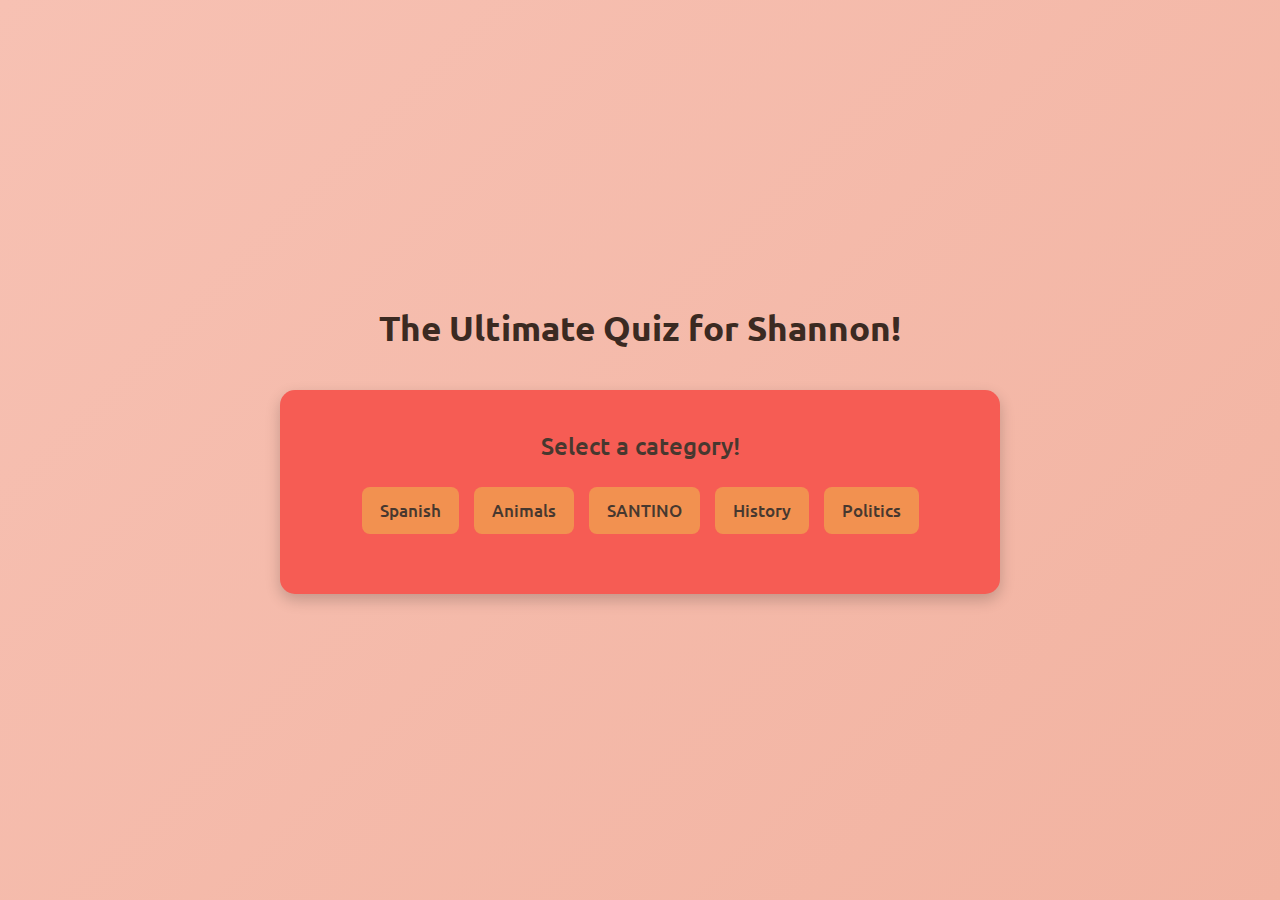
<file: index.html>
<!DOCTYPE html>
<html lang="en">

<head>
    <meta charset="UTF-8">
    <meta name="viewport" content="width=device-width, initial-scale=1.0">
    <title>The Ultimate Quiz for Shannon!</title>
    <link rel="stylesheet" href="styles/index.css">
    <link rel="preconnect" href="https://fonts.googleapis.com">
    <link rel="preconnect" href="https://fonts.gstatic.com" crossorigin>
    <link href="https://fonts.googleapis.com/css2?family=Ubuntu:ital,wght@0,300;0,400;0,500;0,700;1,300;1,400;1,500;1,700&display=swap" rel="stylesheet">
</head>

<body>
    <div id="page">
        <h1>The Ultimate Quiz for Shannon!</h1>

        <div class="tarjeta">
            <h2>Select a category!</h2>
            <ul>
                <li><a href="spanish.html">Spanish</a></li>
                <li><a href="animals.html">Animals</a></li>
                <li><a href="santino.html">SANTINO</a></li>
                <li><a href="history.html">History</a></li>
                <li><a href="politics.html">Politics</a></li>
            </ul>
        </div>

    </div>
</body>

</html>
</file>
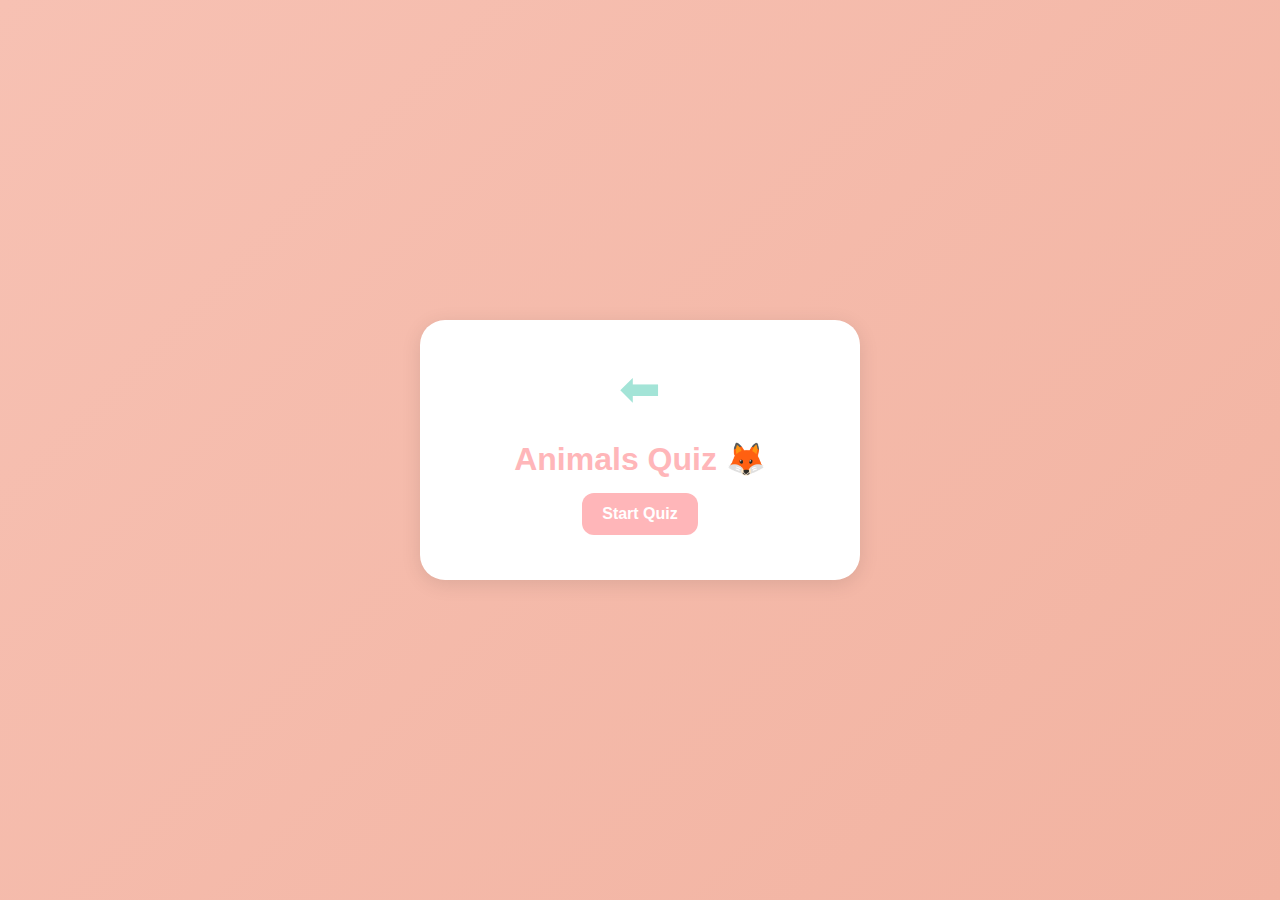
<file: animals.html>
<!DOCTYPE html>
<html lang="en">

<head>
    <meta charset="UTF-8">
    <meta name="viewport" content="width=device-width, initial-scale=1.0">
    <title>Animals Quiz</title>
    <link rel="stylesheet" href="styles/quiz.css">
    <link rel="preconnect" href="https://fonts.googleapis.com">
    <link rel="preconnect" href="https://fonts.gstatic.com" crossorigin>
    <link
        href="https://fonts.googleapis.com/css2?family=Ubuntu:ital,wght@0,300;0,400;0,500;0,700;1,300;1,400;1,500;1,700&display=swap"
        rel="stylesheet">
</head>

<body>
    <div id="quiz-container">
        <a href="index.html">⬅</a>
        <h1>Animals Quiz 🦊</h1>

        <div id="question-container" class="hidden">
            <div id="timer">⏱ 30s</div>
            <h2 id="question-text"></h2>
            <div id="options"></div>
            <button id="next-btn" class="hidden">Next</button>
        </div>

        <div id="result-container" class="hidden">
            <h2>Quiz finished!</h2>
            <p id="score-text"></p>
            <button onclick="location.reload()">Play Again</button>
        </div>

        <button id="start-btn">Start Quiz</button>
    </div>

    <script src="scripts/quiz.js"></script>
    <script>
        // Carga del quiz para esta categoría
        initQuiz('data/animals.json');
    </script>
</body>

</html>
</file>
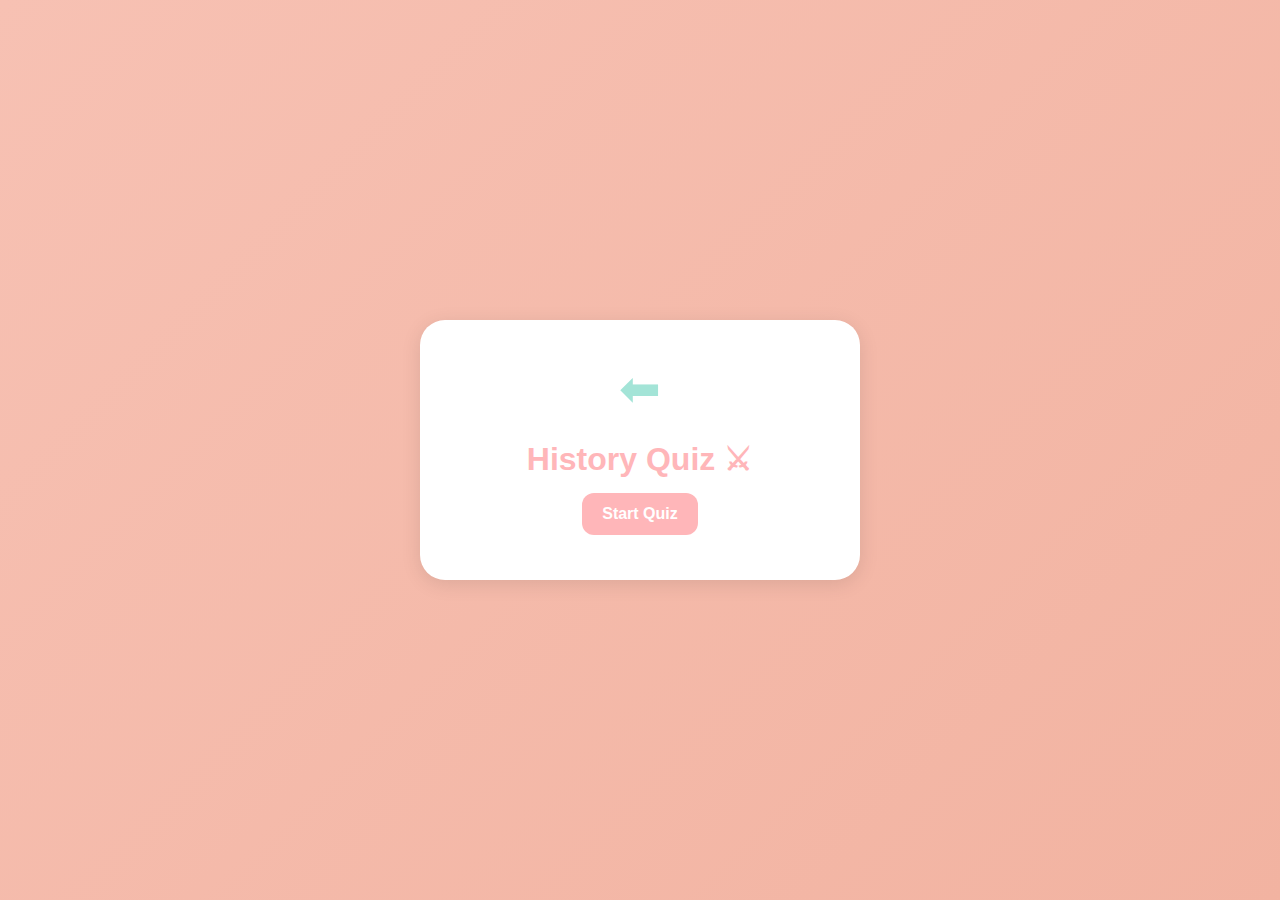
<file: history.html>
<!DOCTYPE html>
<html lang="en">

<head>
    <meta charset="UTF-8">
    <meta name="viewport" content="width=device-width, initial-scale=1.0">
    <title>History Quiz</title>
    <link rel="stylesheet" href="styles/quiz.css">
    <link rel="preconnect" href="https://fonts.googleapis.com">
    <link rel="preconnect" href="https://fonts.gstatic.com" crossorigin>
    <link
        href="https://fonts.googleapis.com/css2?family=Ubuntu:ital,wght@0,300;0,400;0,500;0,700;1,300;1,400;1,500;1,700&display=swap"
        rel="stylesheet">
</head>

<body>
    <div id="quiz-container">
        <a href="index.html">⬅</a>
        <h1>History Quiz ⚔</h1>

        <div id="question-container" class="hidden">
            <div id="timer">⏱ 30s</div>
            <h2 id="question-text"></h2>
            <div id="options"></div>
            <button id="next-btn" class="hidden">Next</button>
        </div>

        <div id="result-container" class="hidden">
            <h2>Quiz finished!</h2>
            <p id="score-text"></p>
            <button onclick="location.reload()">Play Again</button>
        </div>

        <button id="start-btn">Start Quiz</button>
    </div>

    <script src="scripts/quiz.js"></script>
    <script>
        // Carga del quiz para esta categoría
        initQuiz('data/history.json');
    </script>
</body>

</html>
</file>
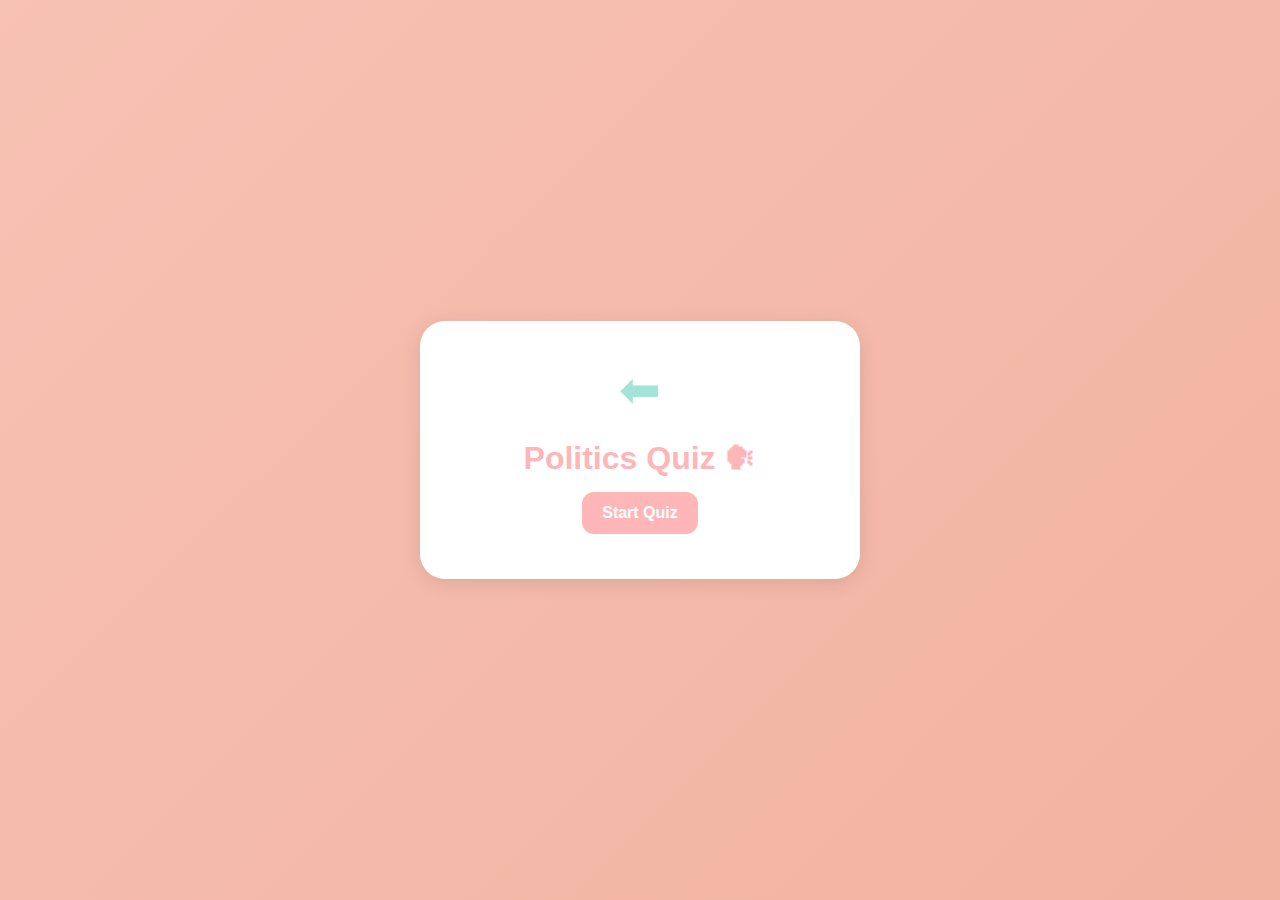
<file: politics.html>
<!DOCTYPE html>
<html lang="en">

<head>
    <meta charset="UTF-8">
    <meta name="viewport" content="width=device-width, initial-scale=1.0">
    <title>Politics Quiz</title>
    <link rel="stylesheet" href="styles/quiz.css">
    <link rel="preconnect" href="https://fonts.googleapis.com">
    <link rel="preconnect" href="https://fonts.gstatic.com" crossorigin>
    <link
        href="https://fonts.googleapis.com/css2?family=Ubuntu:ital,wght@0,300;0,400;0,500;0,700;1,300;1,400;1,500;1,700&display=swap"
        rel="stylesheet">
</head>

<body>
    <div id="quiz-container">
        <a href="index.html">⬅</a>
        <h1>Politics Quiz 🗣</h1>

        <div id="question-container" class="hidden">
            <div id="timer">⏱ 30s</div>
            <h2 id="question-text"></h2>
            <div id="options"></div>
            <button id="next-btn" class="hidden">Next</button>
        </div>

        <div id="result-container" class="hidden">
            <h2>Quiz finished!</h2>
            <p id="score-text"></p>
            <button onclick="location.reload()">Play Again</button>
        </div>

        <button id="start-btn">Start Quiz</button>
    </div>

    <script src="scripts/quiz.js"></script>
    <script>
        // Carga del quiz para esta categoría
        initQuiz('data/politics.json');
    </script>
</body>

</html>
</file>
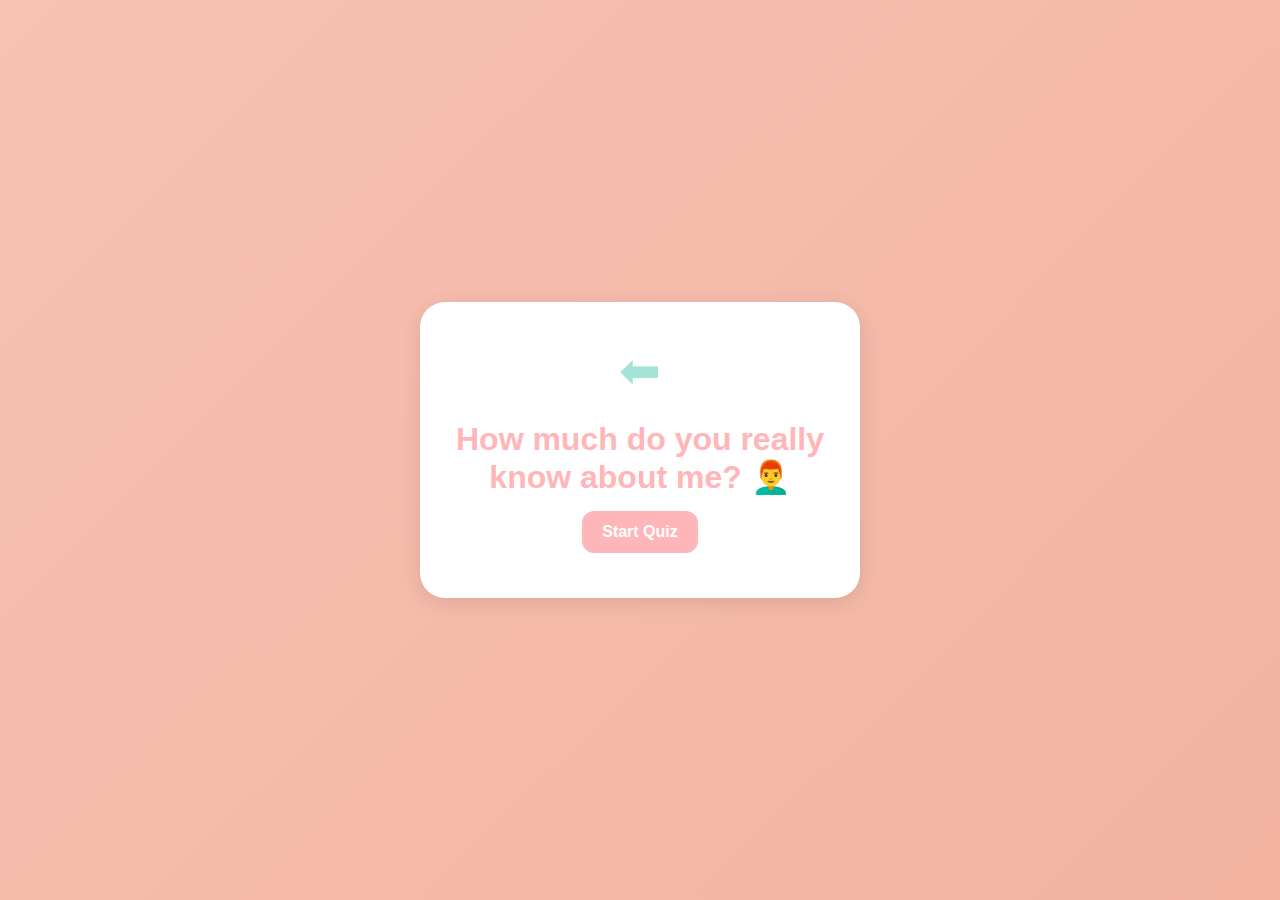
<file: santino.html>
<!DOCTYPE html>
<html lang="en">

<head>
    <meta charset="UTF-8">
    <meta name="viewport" content="width=device-width, initial-scale=1.0">
    <title>Santino Quiz</title>
    <link rel="stylesheet" href="styles/quiz.css">
    <link rel="preconnect" href="https://fonts.googleapis.com">
    <link rel="preconnect" href="https://fonts.gstatic.com" crossorigin>
    <link
        href="https://fonts.googleapis.com/css2?family=Ubuntu:ital,wght@0,300;0,400;0,500;0,700;1,300;1,400;1,500;1,700&display=swap"
        rel="stylesheet">
</head>

<body>
    <div id="quiz-container">
        <a href="index.html">⬅</a>
        <h1>How much do you really know about me? 👨‍🦰</h1>

        <div id="question-container" class="hidden">
            <div id="timer">⏱ 30s</div>
            <h2 id="question-text"></h2>
            <div id="options"></div>
            <button id="next-btn" class="hidden">Next</button>
        </div>

        <div id="result-container" class="hidden">
            <h2>Quiz finished!</h2>
            <p id="score-text"></p>
            <button onclick="location.reload()">Play Again</button>
        </div>

        <button id="start-btn">Start Quiz</button>
    </div>

    <script src="scripts/quiz.js"></script>
    <script>
        // Carga del quiz para esta categoría
        initQuiz('data/santino.json');
    </script>
</body>

</html>
</file>
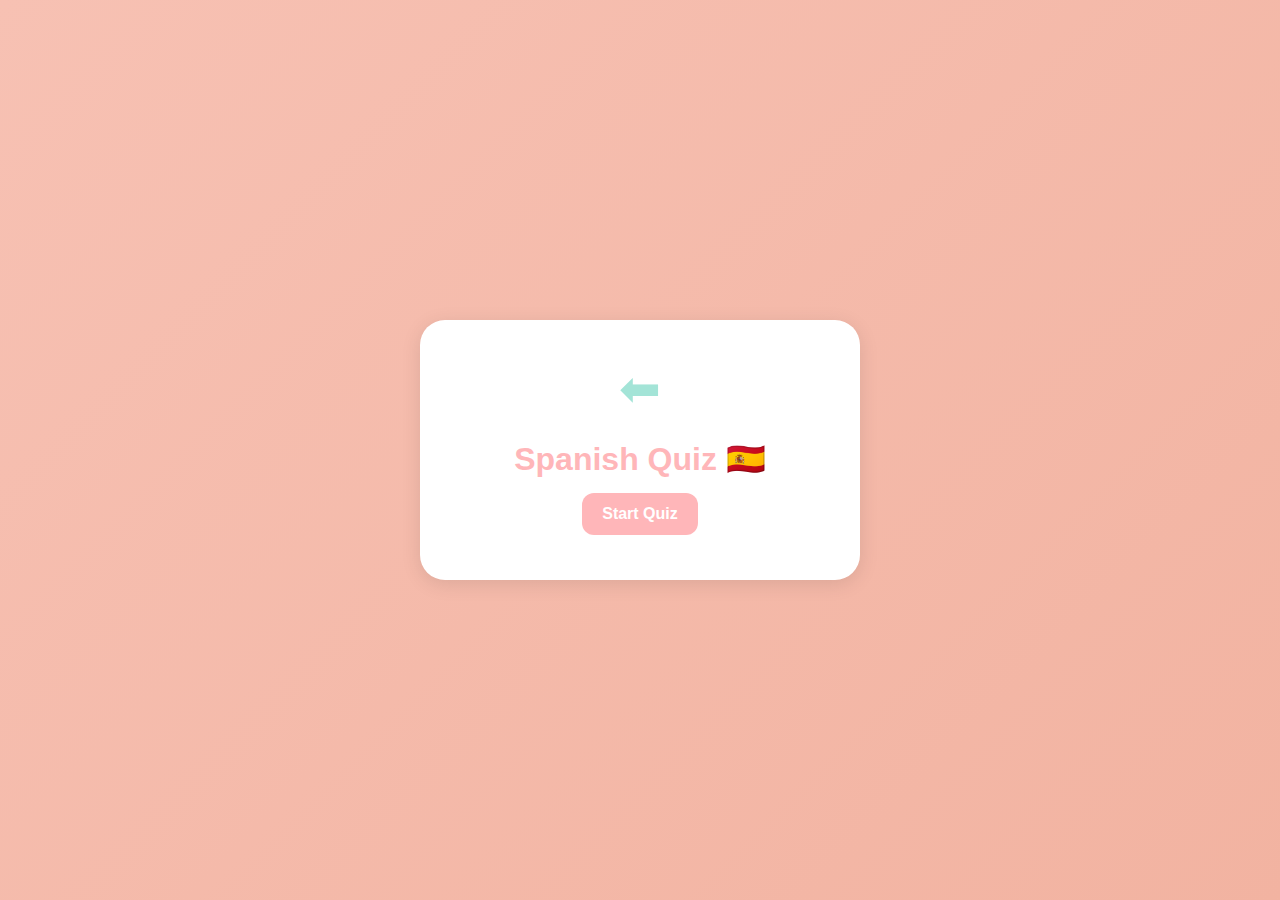
<file: spanish.html>
<!DOCTYPE html>
<html lang="en">

<head>
    <meta charset="UTF-8">
    <meta name="viewport" content="width=device-width, initial-scale=1.0">
    <title>Spanish Quiz</title>
    <link rel="stylesheet" href="styles/quiz.css">
    <link rel="preconnect" href="https://fonts.googleapis.com">
    <link rel="preconnect" href="https://fonts.gstatic.com" crossorigin>
    <link
        href="https://fonts.googleapis.com/css2?family=Ubuntu:ital,wght@0,300;0,400;0,500;0,700;1,300;1,400;1,500;1,700&display=swap"
        rel="stylesheet">
</head>

<body>
    <div id="quiz-container">
        <a href="index.html">⬅</a>
        <h1>Spanish Quiz 🇪🇸</h1>

        <div id="question-container" class="hidden">
            <div id="timer">⏱ 30s</div>
            <h2 id="question-text"></h2>
            <div id="options"></div>
            <button id="next-btn" class="hidden">Next</button>
        </div>

        <div id="result-container" class="hidden">
            <h2>Quiz finished!</h2>
            <p id="score-text"></p>
            <button onclick="location.reload()">Play Again</button>
        </div>

        <button id="start-btn">Start Quiz</button>
    </div>

    <script src="scripts/quiz.js"></script>
    <script>
        // Carga del quiz para esta categoría
        initQuiz('data/spanish.json');
    </script>
</body>

</html>
</file>
<file: styles/quiz.css>
body {
  font-family: "Poppins", sans-serif;
  background: linear-gradient(135deg, #f7c1b3, #f2b3a1);
  display: flex;
  justify-content: center;
  align-items: center;
  height: 100vh;
  color: #444;
  margin: 0;
}

a {
  color: #a3e4d7;
  font-size: 50px;
  text-decoration: none;
}

#quiz-container {
  background: #ffffff;
  border-radius: 25px;
  padding: 40px 30px;
  box-shadow: 0 4px 20px rgba(0, 0, 0, 0.1);
  width: 380px;
  text-align: center;
  transition: transform 0.3s ease;
}

#quiz-container:hover {
  transform: scale(1.02);
}

h1 {
  color: #ffb6b9;
  margin-bottom: 10px;
}

#timer {
  font-size: 18px;
  font-weight: 600;
  color: #ffb6b9;
  margin-bottom: 15px;
}

#question-text {
  margin: 20px 0;
  font-size: 18px;
  color: #444;
}

#options {
  display: flex;
  flex-direction: column;
  gap: 10px;
}

button {
  margin: 5px 0;
  padding: 10px 15px;
  border: none;
  border-radius: 12px;
  cursor: pointer;
  background-color: #bbded6;
  color: #333;
  font-size: 15px;
  font-weight: 500;
  transition: all 0.3s ease;
}

button:hover:not(:disabled) {
  background-color: #a6d8ce;
  transform: translateY(-2px);
}

.correct {
  background-color: #a3e4d7 !important;
  color: #1a3e36;
}

.incorrect {
  background-color: #f5b7b1 !important;
  color: #5a1a1a;
}

.hidden {
  display: none;
}

#next-btn {
  background-color: #fae3d9;
  color: #444;
  margin-top: 15px;
}

#next-btn:hover {
  background-color: #fcd4c4;
}

#start-btn {
  background-color: #ffb6b9;
  color: white;
  font-size: 16px;
  font-weight: 600;
  padding: 12px 20px;
}

#start-btn:hover {
  background-color: #ffa4a8;
}

#result-container h2 {
  color: #ffb6b9;
}

#result-container p {
  font-size: 18px;
  color: #333;
  font-weight: 500;
  margin-top: 10px;
}
</file>
<file: styles/index.css>
/* === General Reset & Base Styles === */
* {
    box-sizing: border-box;
    margin: 0;
    padding: 0;
}

body {
    background: linear-gradient(135deg, #f7c1b3, #f2b3a1);
    font-family: "Ubuntu", sans-serif;
    color: #47382F;
    min-height: 100vh;
    display: flex;
    justify-content: center;
    align-items: center;
}

/* === Page Container === */
#page {
    width: 90%;
    max-width: 720px;
    margin: auto;
    text-align: center;
}

/* === Titles === */
h1 {
    text-align: center;
    font-weight: 700;
    color: #3b2a22;
    margin-bottom: 40px;
    font-size: 2.2em;
}

h2 {
    font-weight: 500;
    margin-bottom: 25px;
}

/* === Card === */
.tarjeta {
    background-color: #f65c54;
    border-radius: 15px;
    padding: 40px 20px 60px;
    box-shadow: 0 6px 15px rgba(0, 0, 0, 0.2);
    transition: transform 0.2s ease, box-shadow 0.2s ease;
}

.tarjeta:hover {
    transform: translateY(-5px);
    box-shadow: 0 10px 20px rgba(0, 0, 0, 0.25);
}

/* === Category List === */
ul {
    list-style: none;
    display: flex;
    flex-wrap: wrap;
    justify-content: center;
    gap: 15px;
    padding: 0;
}

li {
    background-color: #f29150;
    border-radius: 8px;
    padding: 12px 18px;
    transition: background 0.3s ease, transform 0.2s ease;
}

li:hover {
    background-color: #f5a96d;
    transform: translateY(-3px);
}

/* === Links === */
a {
    text-decoration: none;
    color: #47382F;
    font-weight: 500;
    font-size: 1.05em;
}

/* === Responsive Design === */
@media (max-width: 600px) {
    #page {
        margin-top: 3rem;
    }

    h1 {
        font-size: 1.8em;
        margin-bottom: 25px;
    }

    .tarjeta {
        padding: 25px 15px 50px;
    }

    li {
        padding: 10px 14px;
        font-size: 0.95em;
    }
}
</file>
